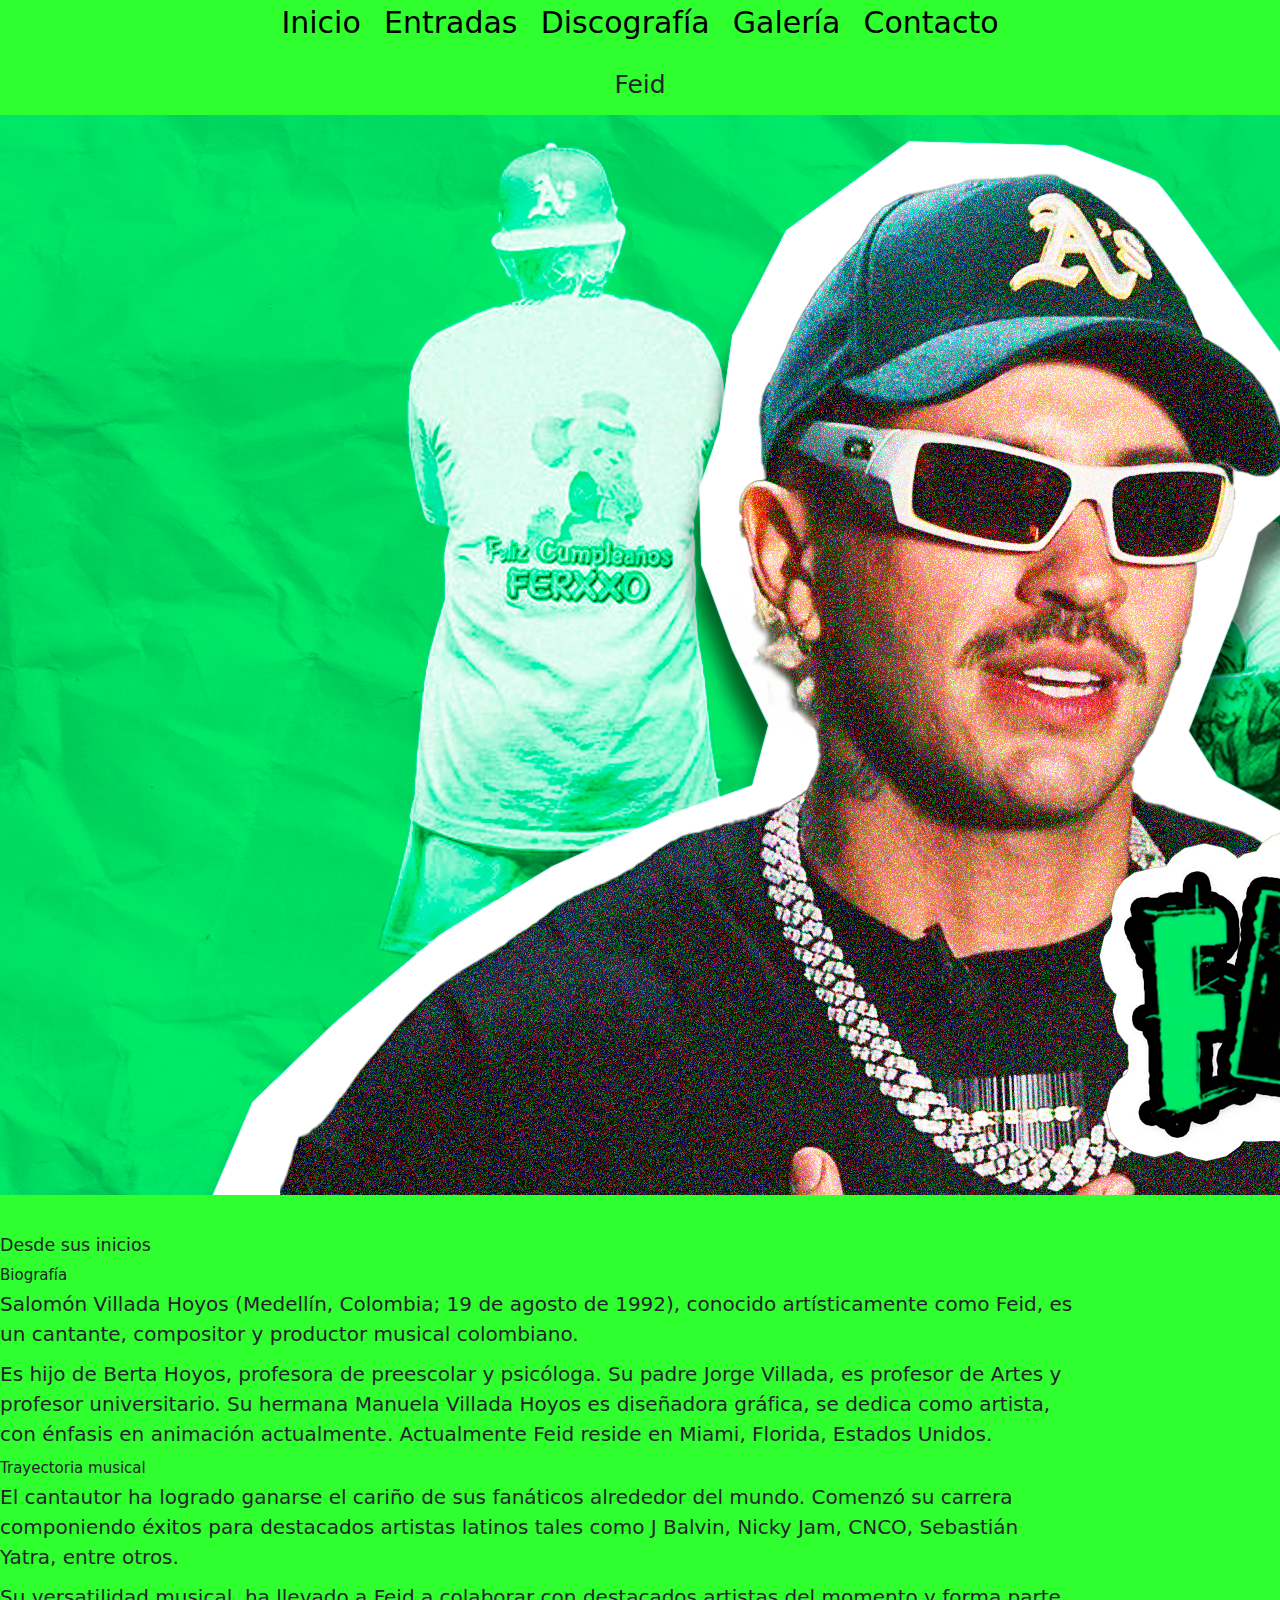
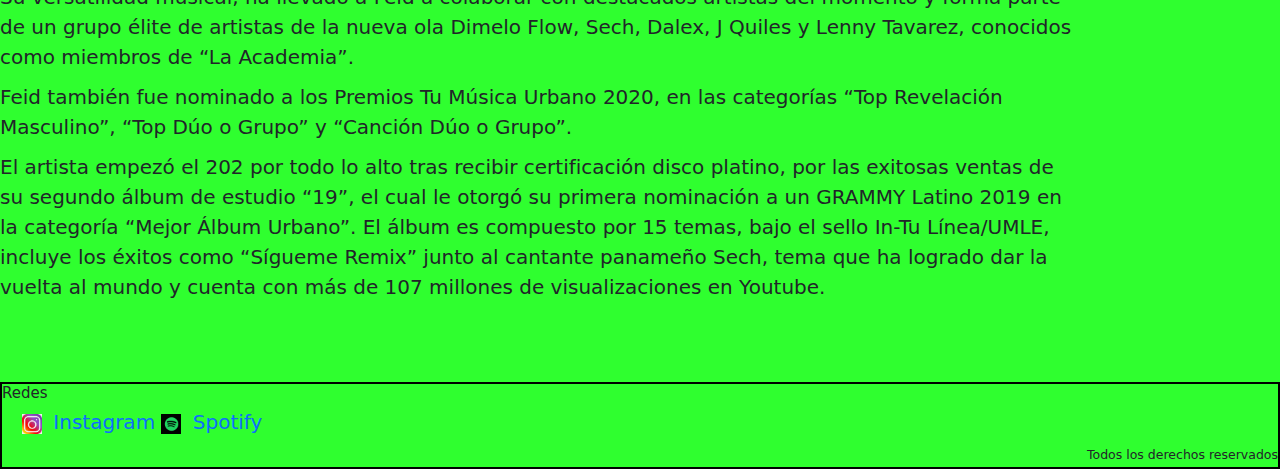
<file: index.html>
<!DOCTYPE html>
<html lang="es">
<head>
    <meta charset="UTF-8">
    <meta http-equiv="X-UA-Compatible" content="IE=edge">
    <meta name="viewport" content="width=device-width, initial-scale=1.0">
    <title>Inicio - Feid</title>

    <link rel="shortcut icon" href="multimedia/faviconfeid.jpg"> <!-- favicon -->

    <link rel="stylesheet" href="css/bootstrap.min.css"> <!-- bootstrap css, siempre antes de mi css -->

    <link rel="stylesheet" href="css/estilos.css"> <!-- css propio -->

</head>
<body>
    <header> <!-- encabezado -->
        <nav> <!-- navegador -->
            <a href="index.html">Inicio</a>
            <a href="paginas/entradas.html">Entradas</a>
            <a href="paginas/discografia.html">Discografía</a>
            <a href="paginas/galeria.html">Galería</a>
            <a href="paginas/contacto.html">Contacto</a>
        </nav>
    </header>

    <main> <!-- parte principal de mi pagina -->
        <h1 class="tituloinicio">Feid</h1>
        <img src="multimedia/feidinicio.avif" alt="">
    </main>

    <section class="seccioninicio"><h3>Desde sus inicios</h3>

        <article class="articuloinicio">
            <h4>Biografía</h4>
            <p>Salomón Villada Hoyos (Medellín, Colombia; 19 de agosto de 1992), conocido artísticamente como Feid, es un cantante, compositor y productor musical colombiano.</p>
            <p> Es hijo de Berta Hoyos, profesora de preescolar y psicóloga. Su padre Jorge Villada, es profesor de Artes y profesor universitario. Su hermana Manuela Villada Hoyos es diseñadora gráfica, se dedica como artista, con énfasis en animación actualmente. Actualmente Feid reside en Miami, Florida, Estados Unidos.</p>
        </article>

        <article class="articuloinicio">
            <h4>Trayectoria musical</h4>
            <p>El cantautor ha logrado ganarse el cariño de sus fanáticos alrededor del mundo. Comenzó su carrera componiendo éxitos para destacados artistas latinos tales como J Balvin, Nicky Jam, CNCO, Sebastián Yatra, entre otros.</p>
            <p>Su versatilidad musical, ha llevado a Feid a colaborar con destacados artistas del momento y forma parte de un grupo élite de artistas de la nueva ola Dimelo Flow, Sech, Dalex, J Quiles y Lenny Tavarez, conocidos como miembros de “La Academia”.</p>
            <p>Feid también fue nominado a los Premios Tu Música Urbano 2020, en las categorías “Top Revelación Masculino”, “Top Dúo o Grupo” y “Canción Dúo o Grupo”.</p>
            <p>El artista empezó el 202 por todo lo alto tras recibir certificación disco platino, por las exitosas ventas de su segundo álbum de estudio “19”, el cual le otorgó su primera nominación a un GRAMMY Latino 2019 en la categoría “Mejor Álbum Urbano”. El álbum es compuesto por 15 temas, bajo el sello In-Tu Línea/UMLE, incluye los éxitos como “Sígueme Remix” junto al cantante panameño Sech, tema que ha logrado dar la vuelta al mundo y cuenta con más de 107 millones de visualizaciones en Youtube.</p>
        </article>
    </section>

    

    <footer>
        <h4 class="redes">Redes</h4>
        <ul>
            <li><img class="instagram" src="multimedia/instagram.jpg" alt=""></li>
            <li><a href="https://www.instagram.com/feid/">Instagram</a></li>
            <li><img class="spotifylogo" src="multimedia/spotify.jpg" alt=""></li>
            <li><a href="https://open.spotify.com/artist/2LRoIwlKmHjgvigdNGBHNo">Spotify</a></li>
        </ul>
        
        <div><h5>Todos los derechos reservados</h5></div>
    </footer>    

    <script src="js/bootstrap.min.js"></script> <!-- bootstrap js -->

</body>



</html>
</file>
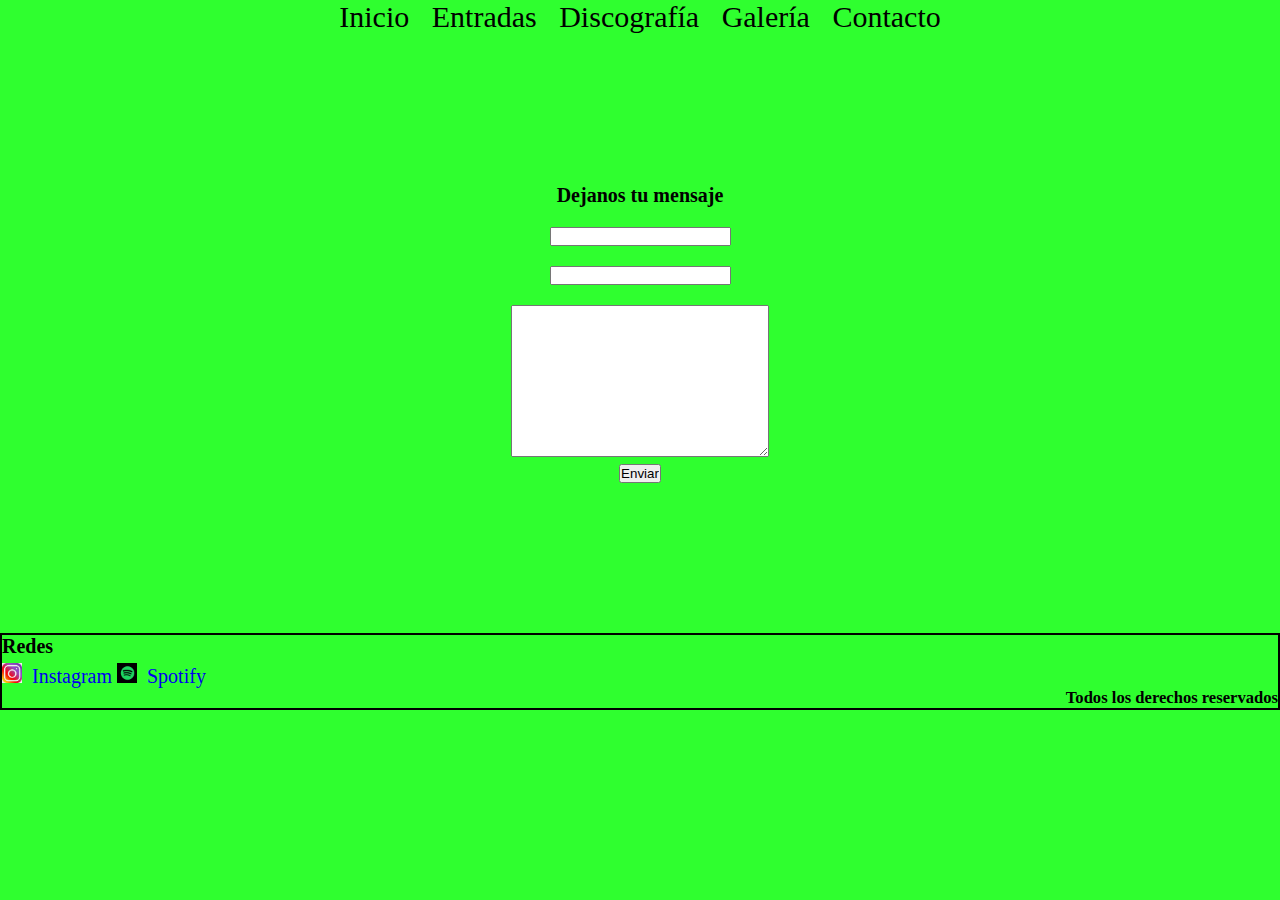
<file: paginas/contacto.html>
<!DOCTYPE html>
<html lang="es">
<head>
    <meta charset="UTF-8">
    <meta http-equiv="X-UA-Compatible" content="IE=edge">
    <meta name="viewport" content="width=device-width, initial-scale=1.0">
    <title>Contacto - Feid</title>

    <link rel="shortcut icon" href="../multimedia/faviconfeid.jpg">

    <link rel="stylesheet" href="../css/estilos.css">
    
</head>
<body>
    <body>
        <header>
            <nav>
                <a href="../index.html">Inicio</a>
                <a href="entradas.html">Entradas</a>
                <a href="discografia.html">Discografía</a>
                <a href="galeria.html">Galería</a>
                <a href="contacto.html">Contacto</a>
            </nav>
        </header>
        
        <form>
            <h2 class="tituloform">Dejanos tu mensaje</h2>
       
            <div class="nombre">
                <label for="nombre"></label>
                <input type="text" name="nombre">    
            </div>
            
            <div class="correo">  
                <label for="correo"></label>
                <input type="email" name="correo">
            </div>
            
            <div class="texto">
                <label for="mensaje"></label>
                <textarea name="mensaje" cols="30" rows="10"></textarea>
            </div>
            
            <div class="enviar">
                <input type="submit" value="Enviar">
            </div>
        </form> 
        <footer>
            <h4 class="redes">Redes</h4>
            <ul>
                <li><img class="instagram" src="../multimedia/instagram.jpg" alt=""></li>
                <li><a href="https://www.instagram.com/feid/">Instagram</a></li>
                <li><img class="spotifylogo" src="../multimedia/spotify.jpg" alt=""></li>
                <li><a href="https://open.spotify.com/artist/2LRoIwlKmHjgvigdNGBHNo">Spotify</a></li>
            </ul>

            <h5>Todos los derechos reservados</h5>
        </footer> 
</body>
</html>
</file>
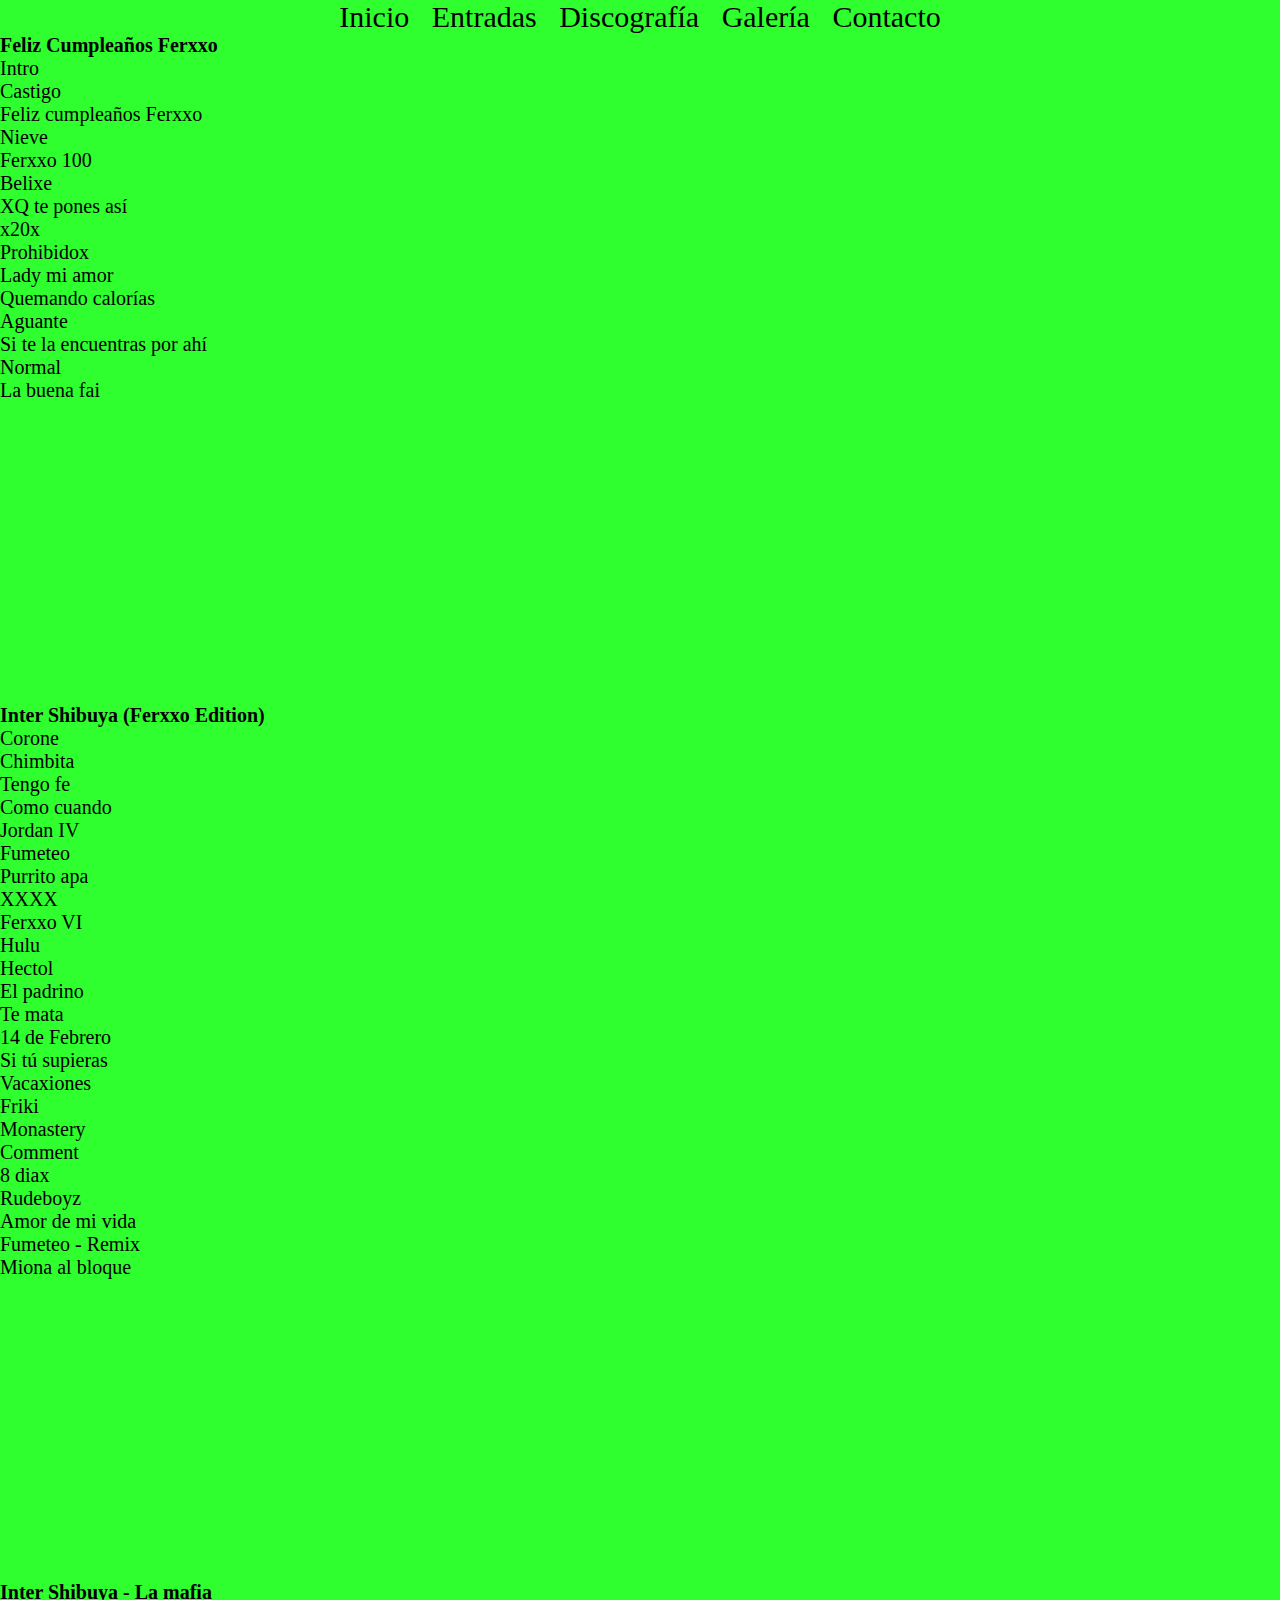
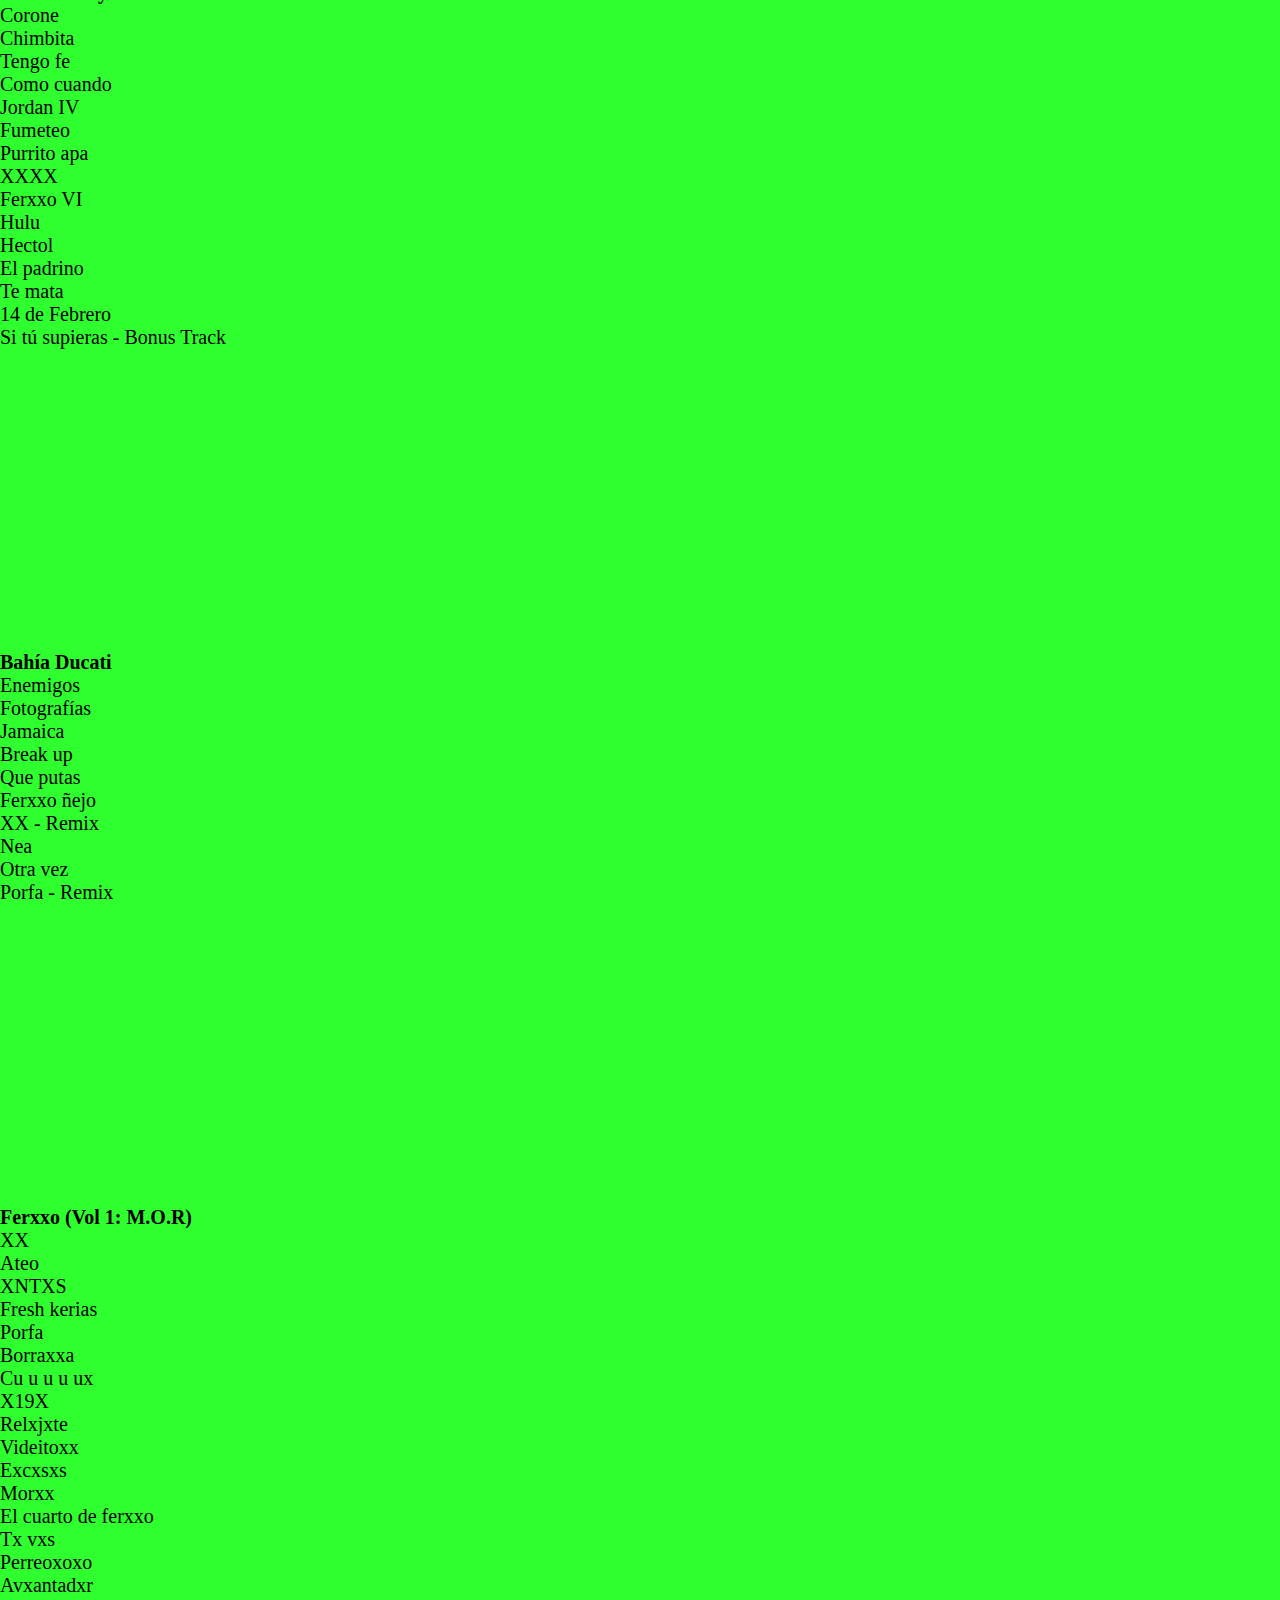
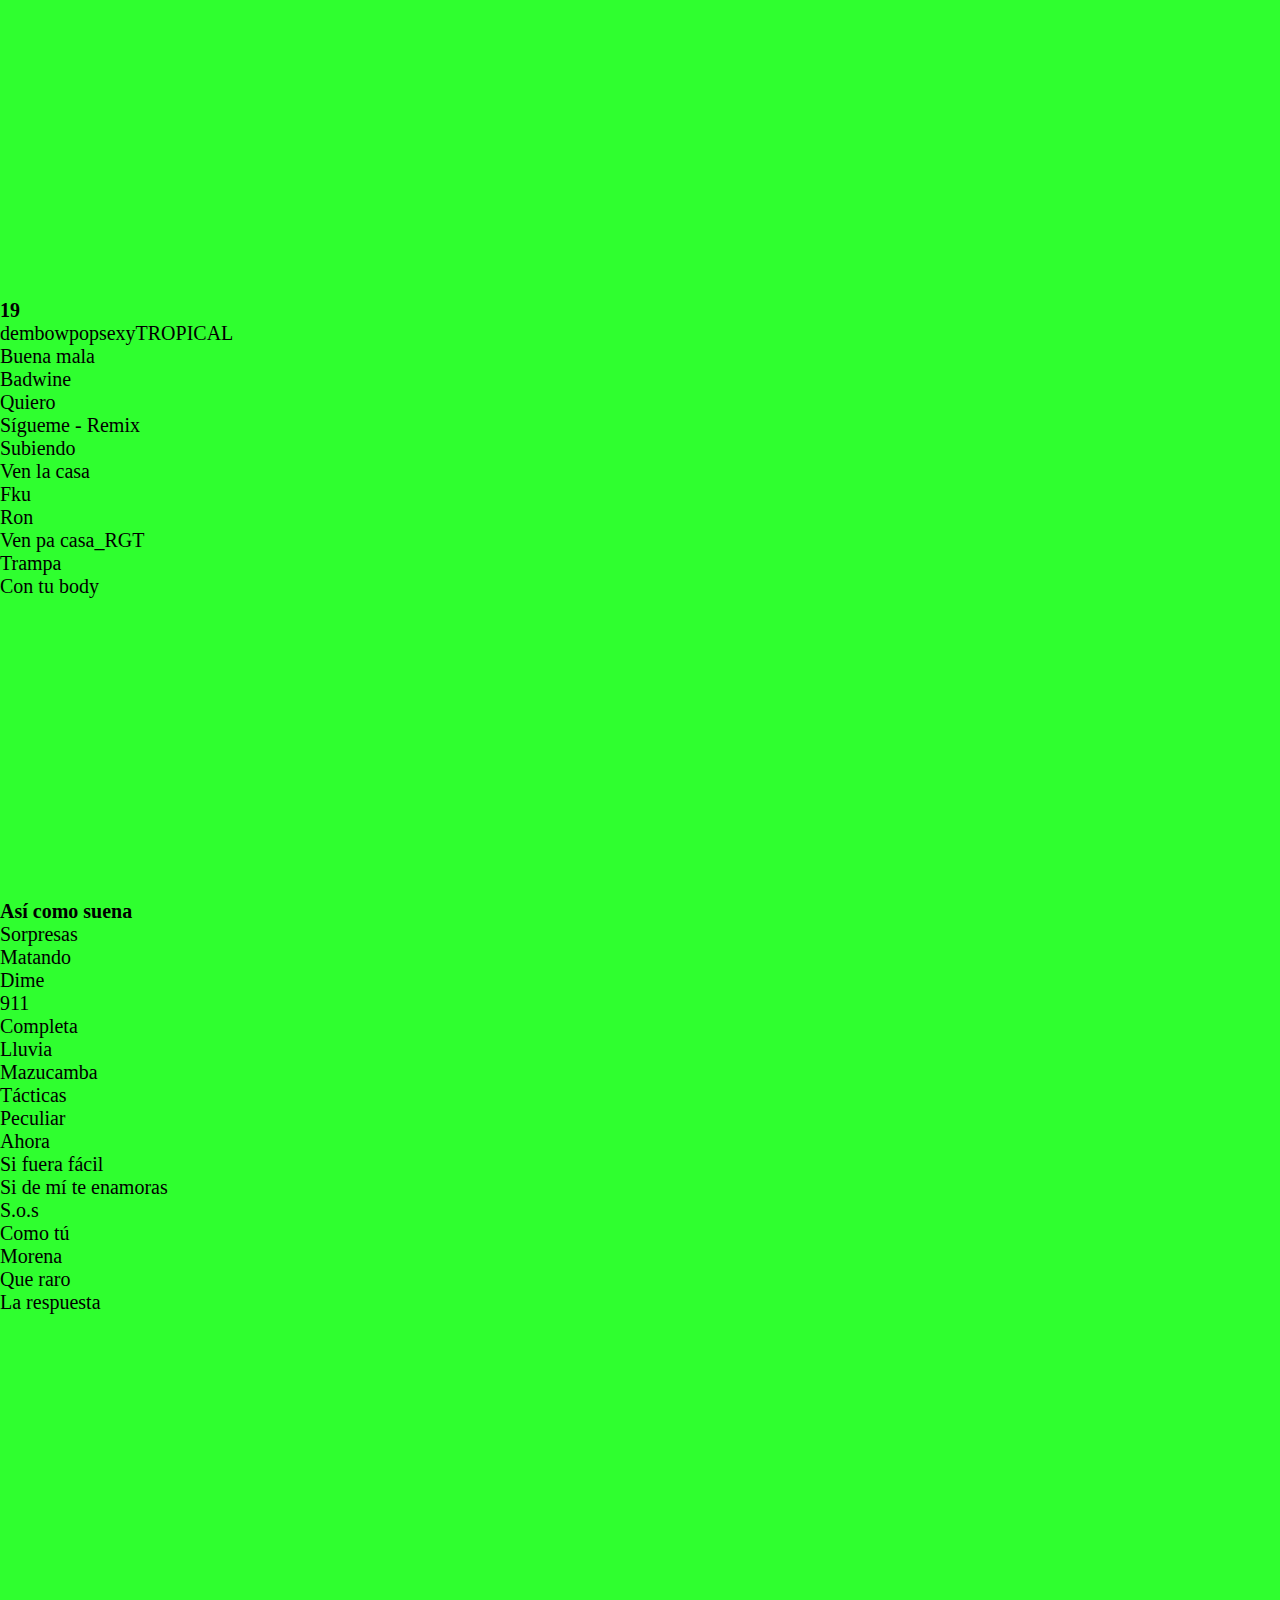
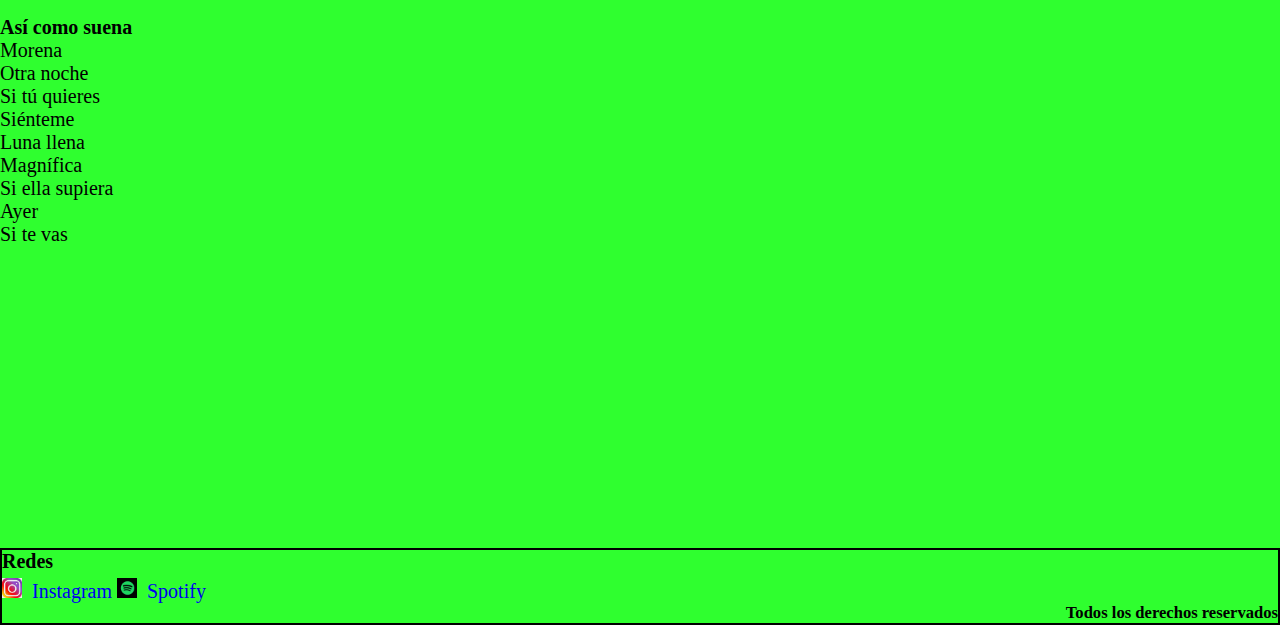
<file: paginas/discografia.html>
<!DOCTYPE html>
<html lang="es">
<head>
    <meta charset="UTF-8">
    <meta http-equiv="X-UA-Compatible" content="IE=edge">
    <meta name="viewport" content="width=device-width, initial-scale=1.0">
    <title>Discografía - Feid</title>

    <link rel="shortcut icon" href="../multimedia/faviconfeid.jpg">

    <link rel="stylesheet" href="../css/estilos.css">

</head>
<body>
    <body>
        <header>
            <nav>
                <a href="../index.html">Inicio</a>
                <a href="entradas.html">Entradas</a>
                <a href="discografia.html">Discografía</a>
                <a href="galeria.html">Galería</a>
                <a href="contacto.html">Contacto</a>
            </nav>
        </header>


        <main>
            <ol><h4>Feliz Cumpleaños Ferxxo</h4>
                <li>Intro</li>
                <li>Castigo</li>
                <li>Feliz cumpleaños Ferxxo</li>
                <li>Nieve</li>
                <li>Ferxxo 100</li>
                <li>Belixe</li>
                <li>XQ te pones así</li>
                <li>x20x</li>
                <li>Prohibidox</li>
                <li>Lady mi amor</li>
                <li>Quemando calorías</li>
                <li>Aguante</li>
                <li>Si te la encuentras por ahí</li>
                <li>Normal</li>
                <li>La buena fai</li>
            </ol>

            <iframe class="listaspoty" style="border-radius:12px" src="https://open.spotify.com/embed/album/7pijRxgRaBirPz6wDaJIp9?utm_source=generator" width="100%" height="352" frameBorder="0" allowfullscreen="" allow="autoplay; clipboard-write; encrypted-media; fullscreen; picture-in-picture" loading="lazy"></iframe>

            <ol><h4>Inter Shibuya (Ferxxo Edition)</h4>
                <li>Corone</li>
                <li>Chimbita</li>
                <li>Tengo fe</li>
                <li>Como cuando</li>
                <li>Jordan IV</li>
                <li>Fumeteo</li>
                <li>Purrito apa</li>
                <li>XXXX</li>
                <li>Ferxxo VI</li>
                <li>Hulu</li>
                <li>Hectol</li>
                <li>El padrino</li>
                <li>Te mata</li>
                <li>14 de Febrero</li>
                <li>Si tú supieras</li>
                <li>Vacaxiones</li>
                <li>Friki</li>
                <li>Monastery</li>
                <li>Comment</li>
                <li>8 diax</li>
                <li>Rudeboyz</li>
                <li>Amor de mi vida</li>
                <li>Fumeteo - Remix</li>
                <li>Miona al bloque</li>
            </ol>

            <iframe class="listaspoty" style="border-radius:12px" src="https://open.spotify.com/embed/album/0kI46dzlikgAVpJ6LdkbJE?utm_source=generator" width="100%" height="352" frameBorder="0" allowfullscreen="" allow="autoplay; clipboard-write; encrypted-media; fullscreen; picture-in-picture" loading="lazy"></iframe>

            <ol><h4>Inter Shibuya - La mafia</h4>
                <li>Corone</li>
                <li>Chimbita</li>
                <li>Tengo fe</li>
                <li>Como cuando</li>
                <li>Jordan IV</li>
                <li>Fumeteo</li>
                <li>Purrito apa</li>
                <li>XXXX</li>
                <li>Ferxxo VI</li>
                <li>Hulu</li>
                <li>Hectol</li>
                <li>El padrino</li>
                <li>Te mata</li>
                <li>14 de Febrero</li>
                <li>Si tú supieras - Bonus Track</li>
            </ol>
           
            <iframe class="listaspoty" style="border-radius:12px" src="https://open.spotify.com/embed/album/4hUQ4FB9GD5oDmw3XHIr0G?utm_source=generator" width="100%" height="352" frameBorder="0" allowfullscreen="" allow="autoplay; clipboard-write; encrypted-media; fullscreen; picture-in-picture" loading="lazy"></iframe>

            <ol><h4>Bahía Ducati</h4>
                <li>Enemigos</li>
                <li>Fotografías</li>
                <li>Jamaica</li>
                <li>Break up</li>
                <li>Que putas</li>
                <li>Ferxxo ñejo</li>
                <li>XX - Remix</li>
                <li>Nea</li>
                <li>Otra vez</li>
                <li>Porfa - Remix</li>
            </ol>
           
            <iframe class="listaspoty" style="border-radius:12px" src="https://open.spotify.com/embed/album/444LqH6QlvR62nY8Vxn37u?utm_source=generator" width="100%" height="352" frameBorder="0" allowfullscreen="" allow="autoplay; clipboard-write; encrypted-media; fullscreen; picture-in-picture" loading="lazy"></iframe> 

            <ol><h4>Ferxxo (Vol 1: M.O.R)</h4>
                <li>XX</li>
                <li>Ateo</li>
                <li>XNTXS</li>
                <li>Fresh kerias</li>
                <li>Porfa</li>
                <li>Borraxxa</li>
                <li>Cu u u u ux</li>
                <li>X19X</li>
                <li>Relxjxte</li>
                <li>Videitoxx</li>
                <li>Excxsxs</li>
                <li>Morxx</li>
                <li>El cuarto de ferxxo</li>
                <li>Tx vxs</li>
                <li>Perreoxoxo</li>
                <li>Avxantadxr</li>
            </ol>
            
            <iframe class="listaspoty" style="border-radius:12px" src="https://open.spotify.com/embed/album/3js3vnaiDDghVu9ADH93Q5?utm_source=generator" width="100%" height="352" frameBorder="0" allowfullscreen="" allow="autoplay; clipboard-write; encrypted-media; fullscreen; picture-in-picture" loading="lazy"></iframe>

            <ol><h4>19</h4>
                <li>dembowpopsexyTROPICAL</li>
                <li>Buena mala</li>
                <li>Badwine</li>
                <li>Quiero</li>
                <li>Sígueme - Remix</li>
                <li>Subiendo</li>
                <li>Ven la casa</li>
                <li>Fku</li>
                <li>Ron</li>
                <li>Ven pa casa_RGT</li>
                <li>Trampa</li>
                <li>Con tu body</li>
            </ol>
           
            <iframe class="listaspoty" style="border-radius:12px" src="https://open.spotify.com/embed/album/56dHJTQQ8lMGgBegxfYVDM?utm_source=generator" width="100%" height="352" frameBorder="0" allowfullscreen="" allow="autoplay; clipboard-write; encrypted-media; fullscreen; picture-in-picture" loading="lazy"></iframe>

            <ol><h4>Así como suena</h4>
                <li>Sorpresas</li>
                <li>Matando</li>
                <li>Dime</li>
                <li>911</li>
                <li>Completa</li>
                <li>Lluvia</li>
                <li>Mazucamba</li>
                <li>Tácticas</li>
                <li>Peculiar</li>
                <li>Ahora</li>
                <li>Si fuera fácil</li>
                <li>Si de mí te enamoras</li>
                <li>S.o.s</li>
                <li>Como tú</li>
                <li>Morena</li>
                <li>Que raro</li>
                <li>La respuesta</li>
            </ol>
            
            <iframe class="listaspoty" style="border-radius:12px" src="https://open.spotify.com/embed/album/1wA87ErH7eEi2C0brE2rvE?utm_source=generator" width="100%" height="352" frameBorder="0" allowfullscreen="" allow="autoplay; clipboard-write; encrypted-media; fullscreen; picture-in-picture" loading="lazy"></iframe>

            <ol><h4>Así como suena</h4>
                <li>Morena</li>
                <li>Otra noche</li>
                <li>Si tú quieres</li>
                <li>Siénteme</li>
                <li>Luna llena</li>
                <li>Magnífica</li>
                <li>Si ella supiera</li>
                <li>Ayer</li>
                <li>Si te vas</li>
            </ol>
            
            <iframe class="listaspoty" style="border-radius:12px" src="https://open.spotify.com/embed/album/4mYxB32ExNnwJp9r4AsF9V?utm_source=generator" width="100%" height="352" frameBorder="0" allowfullscreen="" allow="autoplay; clipboard-write; encrypted-media; fullscreen; picture-in-picture" loading="lazy"></iframe>
        </main>
        <footer>
            <h4 class="redes">Redes</h4>
            <ul>
                <li><img class="instagram" src="../multimedia/instagram.jpg" alt=""></li>
                <li><a href="https://www.instagram.com/feid/">Instagram</a></li>
                <li><img class="spotifylogo" src="../multimedia/spotify.jpg" alt=""></li>
                <li><a href="https://open.spotify.com/artist/2LRoIwlKmHjgvigdNGBHNo">Spotify</a></li>
            </ul>

            <h5>Todos los derechos reservados</h5>
        </footer> 
</body>
</html>
</file>
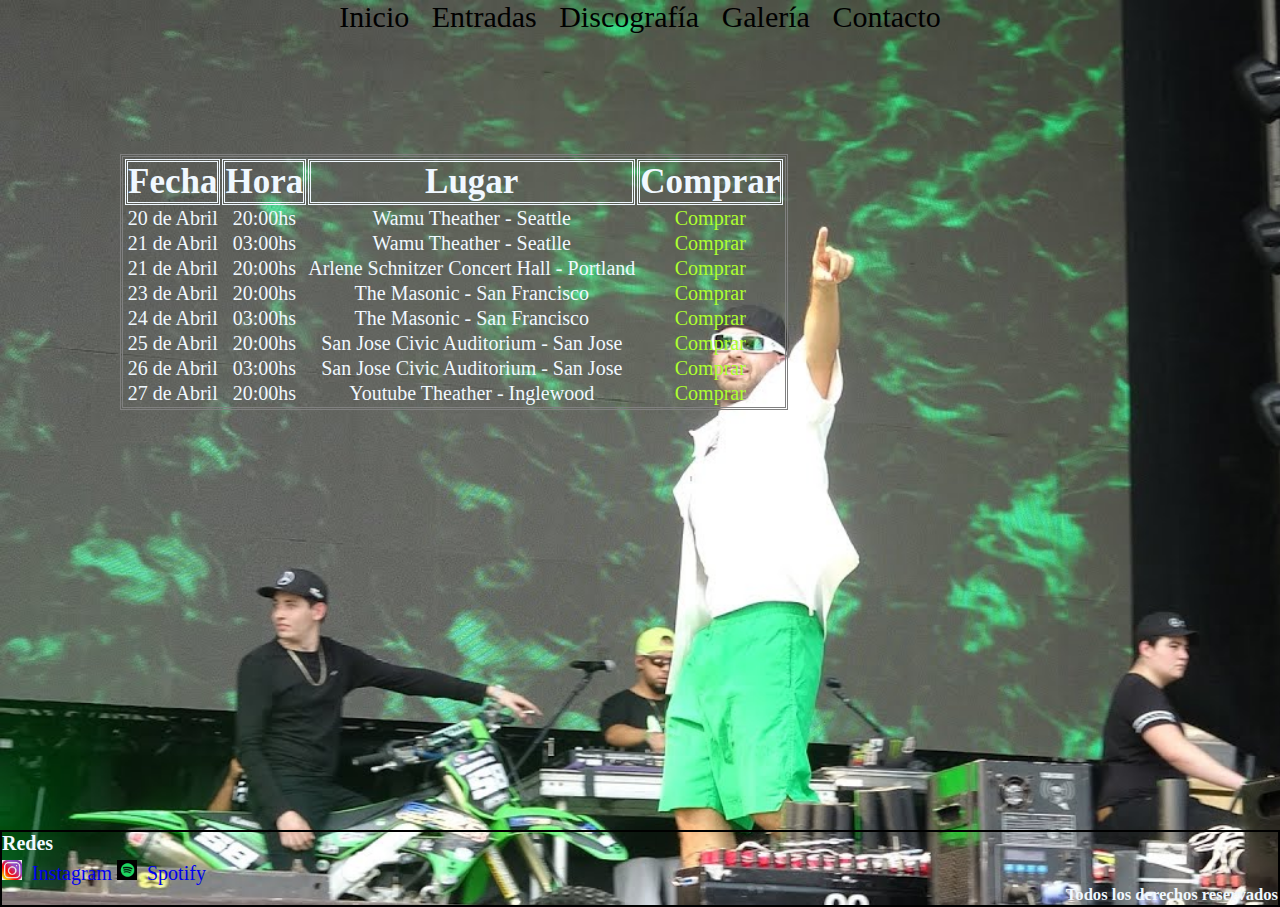
<file: paginas/entradas.html>
<!DOCTYPE html>
<html lang="es">
<head>
    <meta charset="UTF-8">
    <meta http-equiv="X-UA-Compatible" content="IE=edge">
    <meta name="viewport" content="width=device-width, initial-scale=1.0">
    <title>Entradas - Feid</title>

    <link rel="shortcut icon" href="../multimedia/faviconfeid.jpg">

    <link rel="stylesheet" href="../css/estilos.css">

</head>
<body>
    <body class="fondoentradas">
        <header>
            <nav>  
                <a href="../index.html">Inicio</a>
                <a href="entradas.html">Entradas</a>
                <a href="discografia.html">Discografía</a>
                <a href="galeria.html">Galería</a>
                <a href="contacto.html">Contacto</a>
            </nav>
        </header>

        <main>

            <table>
                <th>Fecha</th>
                <th>Hora</th>
                <th>Lugar</th>
                <th>Comprar</th>

                <tr>
                    <td>20 de Abril</td>
                    <td>20:00hs</td>
                    <td>Wamu Theather - Seattle</td>
                    <td><a href="entradas.html">Comprar</a></td>
                </tr>

                <tr>
                    <td>21 de Abril</td>
                    <td>03:00hs</td>
                    <td>Wamu Theather - Seatlle</td>
                    <td><a href="entradas.html">Comprar</td>
                </tr>

                <tr>
                    <td>21 de Abril</td>
                    <td>20:00hs</td>
                    <td>Arlene Schnitzer Concert Hall - Portland</td>
                    <td><a href="entradas.html">Comprar</td>
                </tr>

                <tr>
                    <td>23 de Abril</td>
                    <td>20:00hs</td>
                    <td>The Masonic - San Francisco</td>
                    <td><a href="entradas.html">Comprar</td>
                </tr>

                <tr>
                    <td>24 de Abril</td>
                    <td>03:00hs</td>
                    <td>The Masonic - San Francisco</td>
                    <td><a href="entradas.html">Comprar</td>
                </tr>

                <tr>
                    <td>25 de Abril</td>
                    <td>20:00hs</td>
                    <td>San Jose Civic Auditorium - San Jose</td>
                    <td><a href="entradas.html">Comprar</td>
                </tr>

                <tr>
                    <td>26 de Abril</td>
                    <td>03:00hs</td>
                    <td>San Jose Civic Auditorium - San Jose</td>
                    <td><a href="entradas.html">Comprar</td>
                </tr>

                <tr>
                    <td>27 de Abril</td>
                    <td>20:00hs</td>
                    <td>Youtube Theather - Inglewood</td>
                    <td><a href="entradas.html">Comprar</td>
                </tr>
            </table>
        </main>
        
        <footer class="footerentradas">
            <h4 class="redes">Redes</h4>
            <ul>
                <li><img class="instagram" src="../multimedia/instagram.jpg" alt=""></li>
                <li><a href="https://www.instagram.com/feid/">Instagram</a></li>
                <li><img class="spotifylogo" src="../multimedia/spotify.jpg" alt=""></li>
                <li><a href="https://open.spotify.com/artist/2LRoIwlKmHjgvigdNGBHNo">Spotify</a></li>
            </ul>

            <h5>Todos los derechos reservados</h5>
        </footer> 
</body>
</html>
</file>
<file: css/estilos.css>
*{
    margin: 0;
    padding: 0;
    box-sizing: border-box;
}

html{
    font-size: 62.5%;
}

body{
        background-color: rgb(47, 255, 47);
}

nav{
    text-align: center;
}

nav a{
    margin: 10px;
    color: black;
    font-size: 30px;
    text-decoration: none;
 }

.tituloinicio{ 
    font-size: 25px;
    text-align: center;
    margin-top: 25px;
    margin-bottom: 15px;
}

.seccioninicio{
    font-size: 20px;
    margin-top: 40px;
    margin-right: 200px;
    margin-bottom: 80px;
}

footer{
    font-size: 20px;
    border: solid 2px black;
}

.articuloinicio{
    margin-top: 10px;
}

.redes{
    margin-bottom: 5px;
}

footer a{
    text-decoration: none;
    margin-left: 5px;
}


footer ul li{
    display: inline-block;
}

.instagram{
    width: 20px;
    height: 20px;
}

.spotifylogo{
    width: 20px;
    height: 20px;
}

h5{
    text-align: right;
}

form{
    text-align: center;
}

.fondoentradas{
    background-image: url("../multimedia/concierto.jpg");
    background-repeat: no-repeat;
    background-size: cover;
   }

table{
    margin-left: 120px;
    margin-bottom: 420px;
    margin-top: 120px;
    text-align: center;
    border-style: double;
    color: aliceblue;
}

th{
    font-size: 35px;
    border-style: double;
}

tr{
    font-size: 20px;
    margin-top: 5px;
    margin-bottom: 5px;
}

table tr a{
    text-decoration: none;
    color: greenyellow;
}

.footerentradas{
    color: aliceblue;
}

.listaspoty{
    width: 600px;
    height: 300px;
}

ol{
    font-size: 20px;
}

.imagenesgaleria{
    width: 350px;
    height: 350px;
}

.divgaleria1{
    margin-top: 50px;
    margin-bottom: 50px;
    margin-left: 400px;
    
}

.divgaleria2{
    margin-top: 100px;
    margin-bottom: 50px;
    margin-left: 400px;
}

.tituloform{
    text-align: center;
    font-size: 20px;
    margin-top: 150px;
}

.nombre{
    margin-top: 20px;
}

.correo{
    margin-top: 20px;
    margin-bottom: 20px;
}

.texto{
    margin-top: 20px;
    margin-bottom: 5px;
}

.enviar{
    margin-bottom: 150px;
}
</file>
